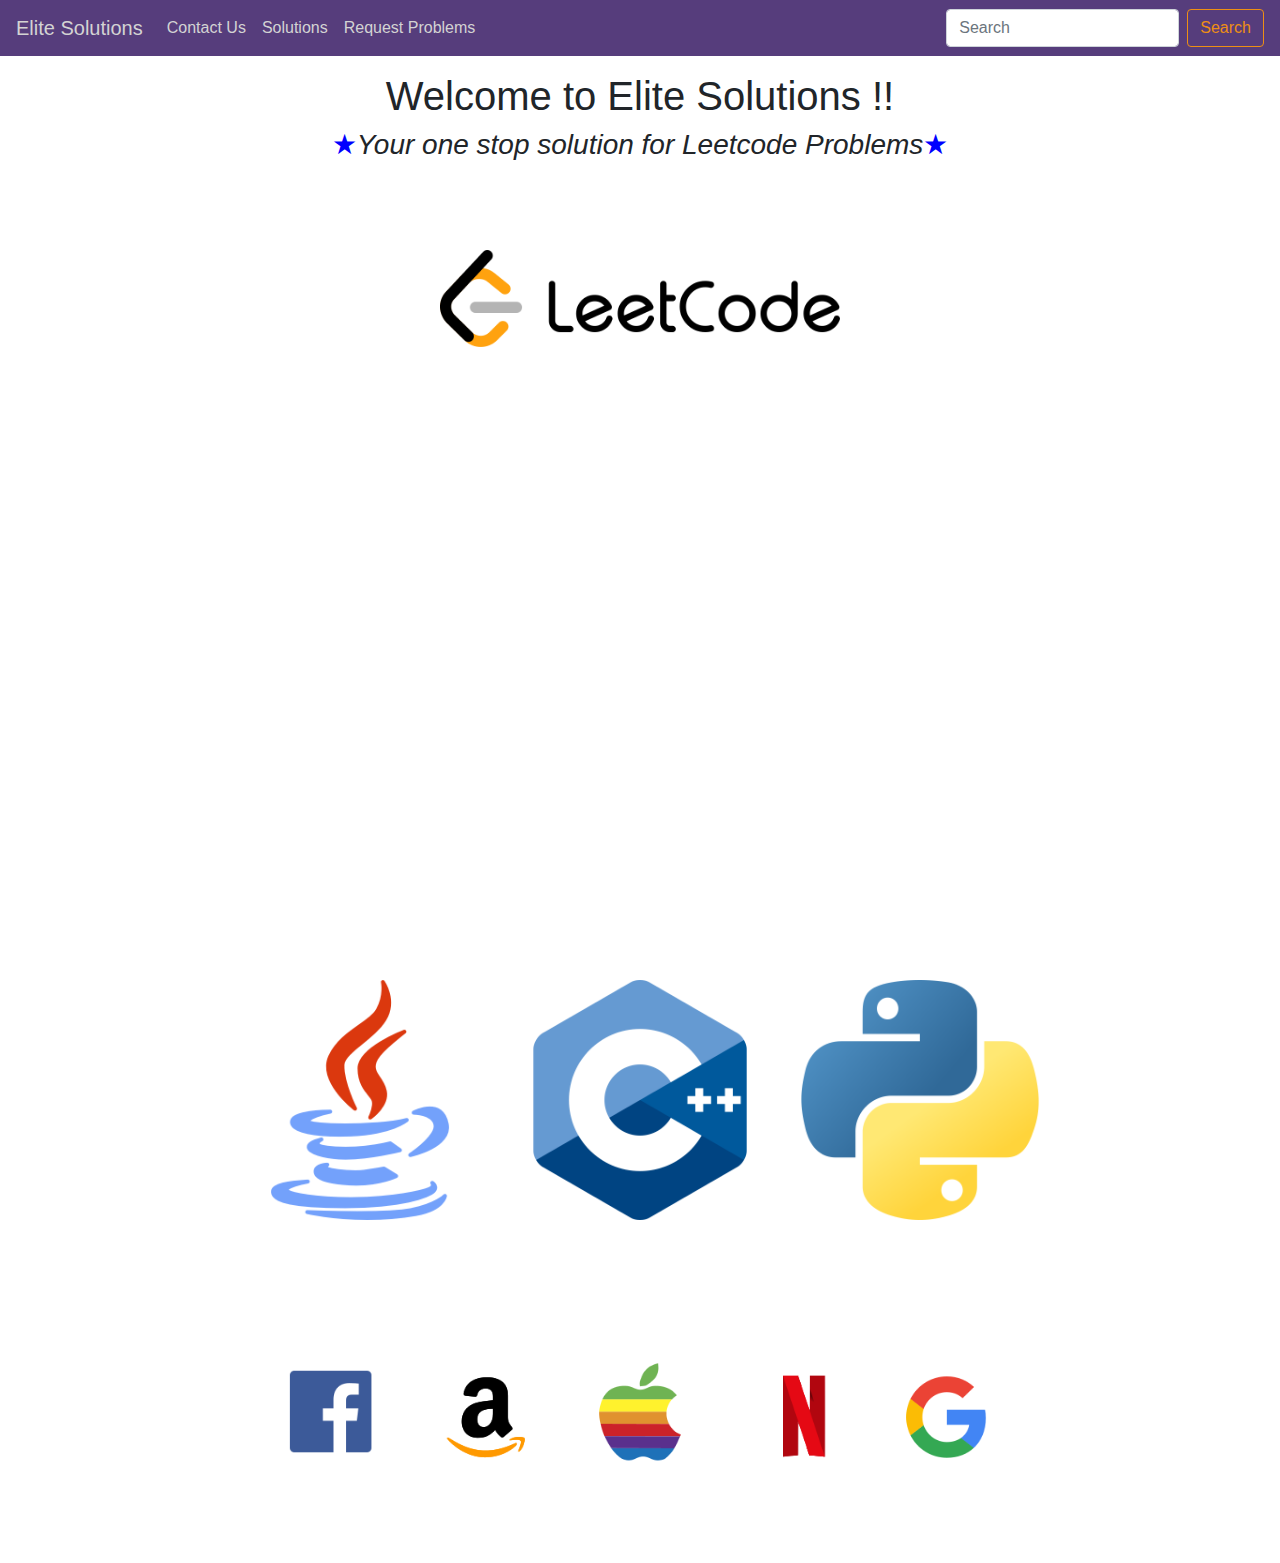
<file: index.html>
<html lang="en">
	<head>
		<meta charset="UTF-8" />
		<meta http-equiv="X-UA-Compatible" content="IE=firefox" />
		<meta name="viewport" content="width=device-width, initial-scale=1.0" />
		<title>Elite Solutions</title>
		<link rel="stylesheet" href="styles.css" />
		<link
			rel="stylesheet"
			href="https://cdn.jsdelivr.net/npm/bootstrap@4.0.0/dist/css/bootstrap.min.css"
			integrity="sha384-Gn5384xqQ1aoWXA+058RXPxPg6fy4IWvTNh0E263XmFcJlSAwiGgFAW/dAiS6JXm"
			crossorigin="anonymous"
		/>
		
		<link rel="icon" type="image/x-icon" href="./Asset/favicon.jpg" />
		<Script defer src="App.js"></Script>
	</head>
	<body>
		<nav
			class="navbar navbar-expand-lg navbar_Custom"
			style="position: fixed; width: 100%"
		>
			<a class="navbar-brand" href="index.html">Elite Solutions</a>
			<button
				class="navbar-toggler"
				type="button"
				data-toggle="collapse"
				data-target="#navbarSupportedContent"
				aria-controls="navbarSupportedContent"
				aria-expanded="false"
				aria-label="Toggle navigation"
			>
				<span class="navbar-toggler-icon"></span>
			</button>

			<div class="collapse navbar-collapse" id="navbarSupportedContent">
				<ul class="navbar-nav mr-auto">
					<li class="nav-item active">
						<a class="nav-link" href="Forms.html">Contact Us </a>
					</li>
					<li class="nav-item">
						<a class="nav-link" href="ProblemList.html">Solutions</a>
					</li>
					<li class="nav-item">
						<a class="nav-link" href="#">Request Problems</a>
					</li>
				</ul>
				<form class="form-inline my-2 my-lg-0">
					<input
						class="form-control mr-sm-2"
						type="search"
						placeholder="Search"
						aria-label="Search"
					/>
					<button
						class="btn btn-outline-success my-2 my-sm-0"
						type="submit"
						style="color: rgb(238, 143, 20); border-color: rgb(238, 143, 20)"
					>Search</button>
				</form>
			</div>
		</nav>
		<br /><br /><br />
		<!----This is the end of bootstrap NavBar--->
		<h1>Welcome to Elite Solutions !!</h1>
		<h3>
			<span style="font-size: 100%; color: blue" id="star1">★</span
			><i>Your one stop solution for Leetcode Problems</i
			><span style="font-size: 100%; color: blue" id="star1">★</span>
		</h3>
		<br /><br />
		<img src="./Asset/leetcode.png" class="leetcode" />
		<article class="article">
			<br /><br /><br /><br /><br />
			<h2><i>Q)</i> What is Leet Code ?</h2>
			<p>
				<i><b>Ans) </b></i>&nbsp; LeetCode is one of the most well-known online
				judge platforms that you can use to practice your programming skills by
				solving coding questions. It has over 1,100 different problems, support
				for over 18 programming languages, and an active community that is
				always there to help you with the solutions you come up with. If your
				intention is to hone your coding skills, then this online judge platform
				is one of the best that you can use.
			</p>
			<br /><br /><br /><br />
			<h2><i>Q)</i> What is Elite Solutions?</h2>
			<p>
				<i><b>Ans)</b></i
				>We at Elite Solutions aim to provide simple and easy solutions to the
				leetcode problems to make your life a bit more easier 😉
			</p>
			<br />
			<h2 class="centerh2">
				<i
					><span style="font-size: 100%; color: blue" id="star1">★</span> We
					Provide Solutions in the following Languages:</i
				><span style="font-size: 100%; color: blue" id="star1">★</span>
			</h2>
		</article>
		<div class="languages">
			<img src="./Asset/java.png" class="java" />
			<img src="./Asset/cpp.png" class="cpp" />
			<img src="./Asset/python.png" class="python" />
		</div>
		<h2 class="centerh2">
			<i> Want to land a Job at: </i>
		</h2>
		<img src="./Asset/FAANG.png" class="faang" />
		<h2 class="centerh2">
			<i> Our solutions can help you on your journey !! </i>
		</h2>
	</body>
</html>
</file>
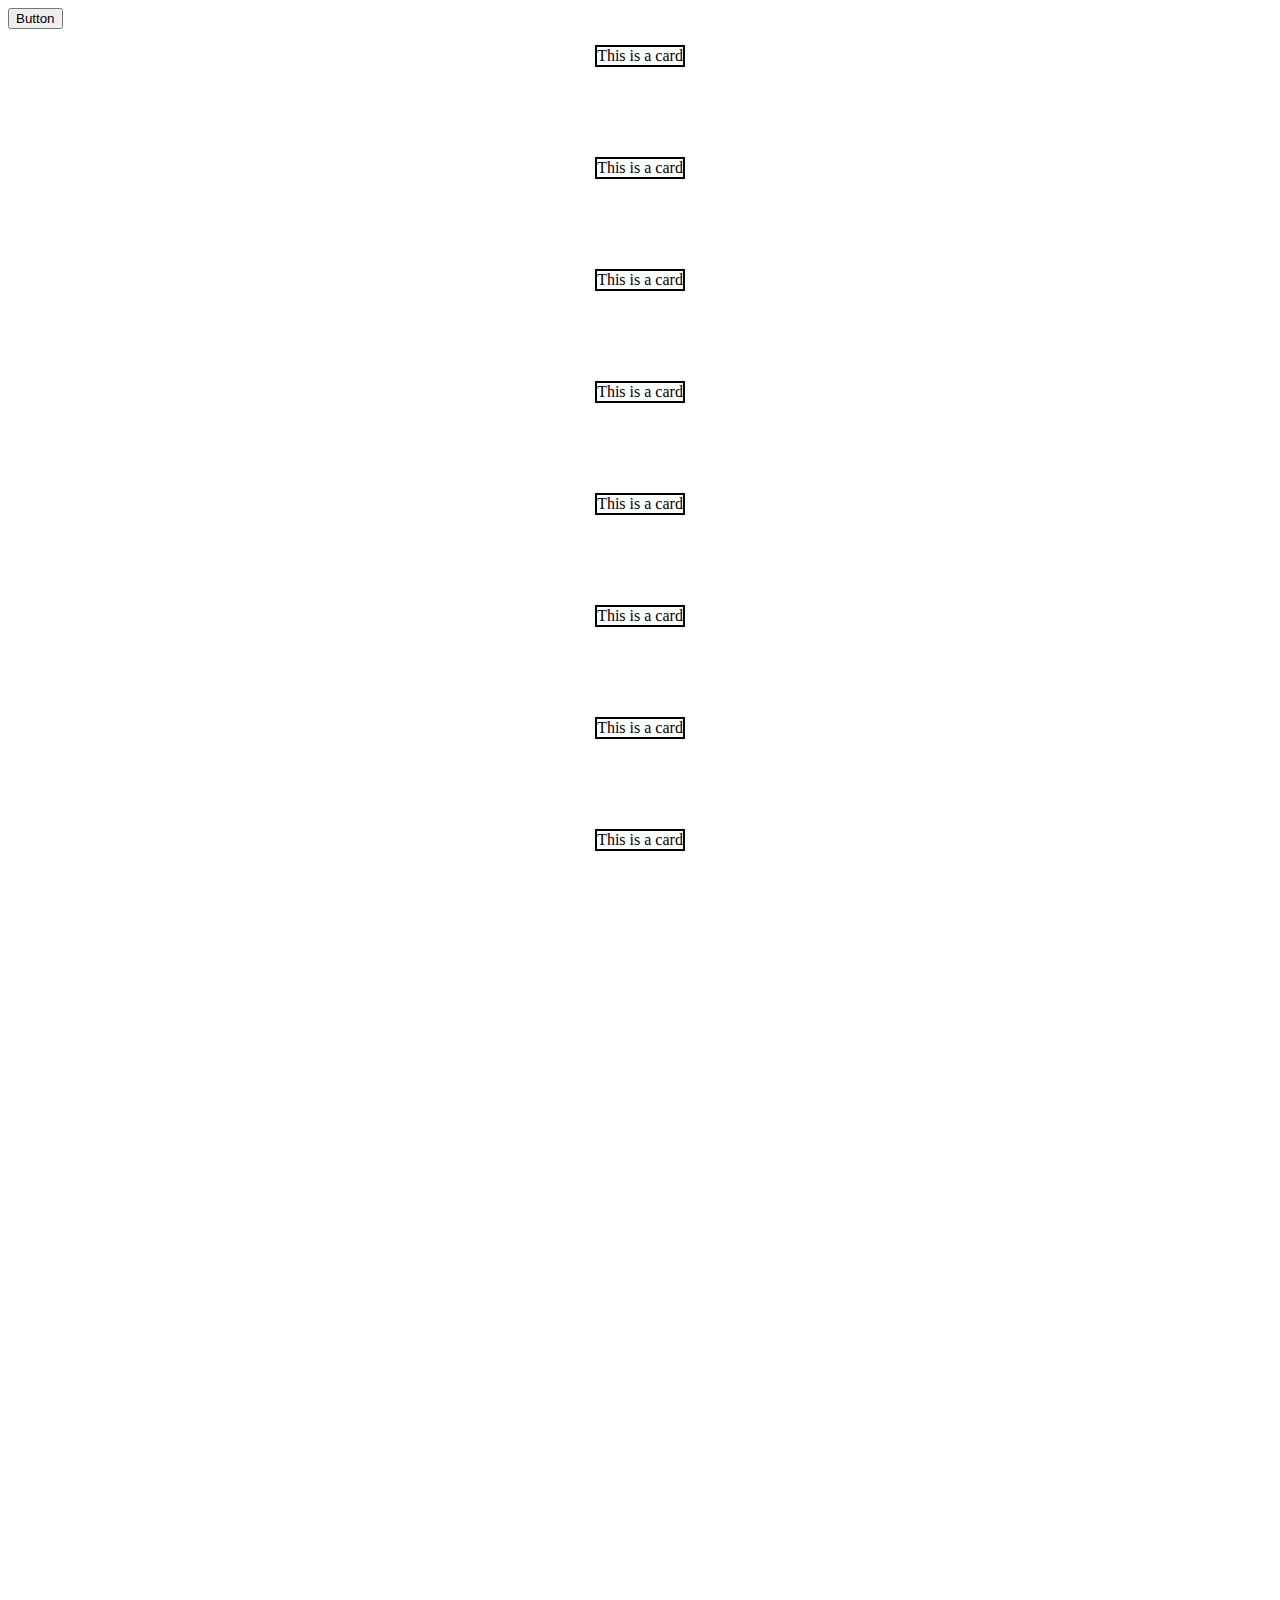
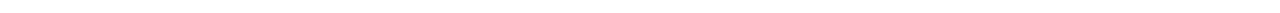
<file: cards.html>
<!DOCTYPE html>
<html lang="en">
<head>
    <meta charset="UTF-8">
    <meta http-equiv="X-UA-Compatible" content="IE=edge">
    <meta name="viewport" content="width=device-width, initial-scale=1.0">
    <title>Document</title>
    <script defer src="App.js"></script>
</head>
<body>
    <style>
        .cards{
            margin-left: auto;
            margin-right: auto;
            border: 2px solid black;
            width: fit-content;
            margin-bottom: 90px;
            opacity: 0;
            transition: all 5s;
        }
        .show{
            opacity: 1;
        }

    </style>
    <button onclick="ok()">Button</button>
    <p id="demo"></p>
    <div class="cards">This is a card</div>
    <div class="cards">This is a card</div>
    <div class="cards">This is a card</div>
    <div class="cards">This is a card</div>
    <div class="cards">This is a card</div>
    <div class="cards">This is a card</div>
    <div class="cards">This is a card</div>
    <div class="cards">This is a card</div>
    <div class="cards">This is a card</div>
    <div class="cards">This is a card</div>
    <div class="cards">This is a card</div>
    <div class="cards">This is a card</div>
    <div class="cards">This is a card</div>
    <div class="cards">This is a card</div>
    
    
    
</body>
<script>
    var i = 0
    let text = "okokokokokokokokokoko"
    function ok(){
        if(i<text.length){
            document.getElementById("demo").innerHTML+=text.charAt(i)
            i++
            setTimeout(ok,50)
        }
    }

</script>
</html>
</file>
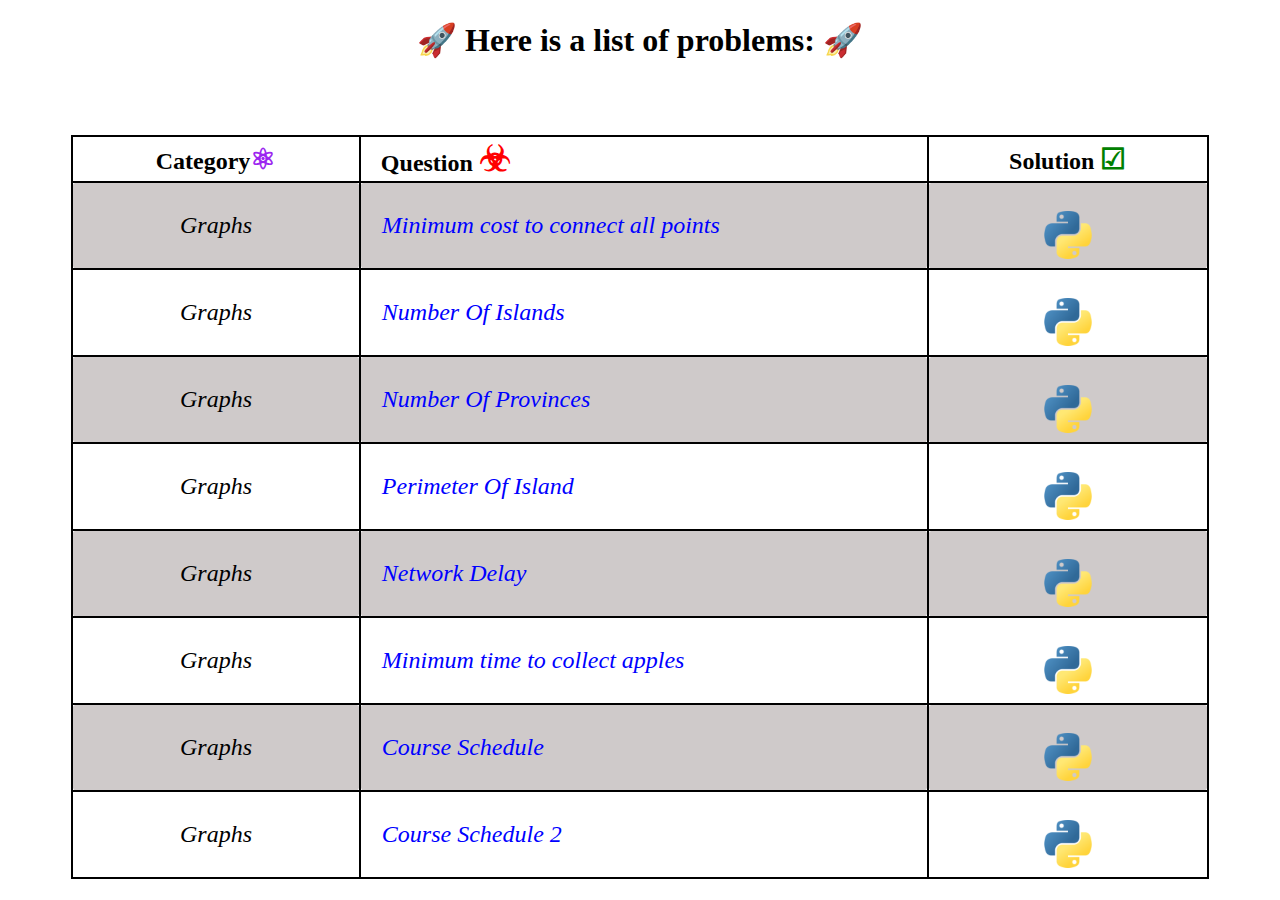
<file: ProblemList.html>
<!DOCTYPE html>
<html lang="en">
    <head>
        <title></title>
        <meta charset="UTF-8">
        <meta name="viewport" content="width=device-width, initial-scale=1">
        <link rel="stylesheet" href="styles.css" />
    </head>
    <body>
        <h1 style="text-align:center;">🚀 Here is a list of problems: 🚀</h1>
        <br><br><br>
        <table class="center" style="width: 90%;">

            <tr>
                <th >Category<span style="color:rgb(156, 38, 240); font-size: 120%;">&#9883</span></th>
                <th style="width: 50%; text-align: left; padding-left: 20px;" >Question   <span style="color: red; font-size: 150%;">&#9763</span></th>
                <th>Solution <span style="color: green; font-size: 120%;">&#9745</span></th>
            </tr>
            <tr >
                <td style="text-align: center;">
                    Graphs
                </td>
                <td>
                    <a href="https://leetcode.com/problems/min-cost-to-connect-all-points/">Minimum cost to connect all points</a> 
                </td>
                <td style="text-align: center;">
                    <a href="#"><img src="./Asset/python.png" class="pythonSolution" alt=""></a>
                </td>
            </tr>

            <tr >
                <td style="text-align: center;">
                    Graphs
                </td>
                <td>
                    <a href="https://leetcode.com/problems/number-of-islands/">Number Of Islands</a> 
                </td>
                <td style="text-align: center;">
                    <a href="#"><img src="./Asset/python.png" class="pythonSolution" alt=""></a>
                </td>
            </tr>

            <tr >
                <td style="text-align: center;">
                    Graphs
                </td>
                <td>
                    <a href="https://leetcode.com/problems/number-of-provinces/">Number Of Provinces</a> 
                </td>
                <td style="text-align: center;">
                    <a href="#"><img src="./Asset/python.png" class="pythonSolution" alt=""></a>
                </td>
            </tr>

            <tr >
                <td style="text-align: center;">
                    Graphs
                </td>
                <td>
                    <a href="https://leetcode.com/problems/island-perimeter/">Perimeter Of Island</a> 
                </td>
                <td style="text-align: center;">
                    <a href="#"><img src="./Asset/python.png" class="pythonSolution" alt=""></a>
                </td>
            </tr>

            
            <tr >
                <td style="text-align: center;">
                    Graphs
                </td>
                <td>
                    <a href="https://leetcode.com/problems/network-delay-time/">Network Delay</a> 
                </td>
                <td style="text-align: center;">
                    <a href="#"><img src="./Asset/python.png" class="pythonSolution" alt=""></a>
                </td>
            </tr>

            <tr >
                <td style="text-align: center;">
                    Graphs
                </td>
                <td>
                    <a href="https://leetcode.com/problems/minimum-time-to-collect-all-apples-in-a-tree/">Minimum time to collect apples</a> 
                </td>
                <td style="text-align: center;">
                    <a href="#"><img src="./Asset/python.png" class="pythonSolution" alt=""></a>
                </td>
            </tr>

            <tr >
                <td style="text-align: center;">
                    Graphs
                </td>
                <td>
                    <a href="https://leetcode.com/problems/course-schedule/">Course Schedule</a> 
                </td>
                <td style="text-align: center;">
                    <a href="#"><img src="./Asset/python.png" class="pythonSolution" alt=""></a>
                </td>
            </tr>
            
            <tr >
                <td style="text-align: center;">
                    Graphs
                </td>
                <td>
                    <a href="https://leetcode.com/problems/course-schedule-ii/">Course Schedule 2</a> 
                </td>
                <td style="text-align: center;">
                    <a href="#"><img src="./Asset/python.png" class="pythonSolution" alt=""></a>
                </td>
            </tr>

                
            
        </table>
            
    </body>
</html>
</file>
<file: styles.css>
p {
	font-size: 20px;
}

h1 {
	text-align: center;
}
h2 {
	font-size: xx-large;
}
h3 {
	text-align: center;
	font-size: x-large;
}

.centerh2 {
	opacity: 0;
	text-align: center;
}
.navbar_Custom {
	background-color: #563d7c !important;
	z-index: 1;
}
.navbar_Custom a {
	color: white;
}
.navbar_Custom a {
	color: lightgray;
}
.navbar_Custom a:hover {
	color: white;
}
.leetcode {
	display: block;
	margin: 2rem auto 2rem auto;
	width: 25rem;
}
.languages {
	
	margin: 3rem 0 3rem 0;
	padding: 0 15rem 0 15rem;
	display: flex;
	justify-content: space-between;
	
}
.java {
	width: 15rem;
}
.cpp {
	width: 15rem;
}
.python {
	width: 15rem;
}
.faang {
	display: block;
	margin: 2rem auto 2rem auto;
	width: 50rem;
}
.article {
	margin: 0 2rem 0 2rem;
	opacity: 0;
}
.show{
	opacity: 1;
}
table,td{
	border:2px solid black;
	border-collapse: collapse;
	border-radius:6px;
}

tr:nth-child(even) {
	border: 2px solid black;
	background-color: #cfcaca
  }
table th{
	border: 2px solid black;
	background-color: white;
	color: black;
}
.center {
	margin-right: auto;
	margin-left: auto;
}
.center th {
	font-size: x-large;
}
.center td {
	font-size: x-large;
	font-style: italic;
}
.center a {
	text-decoration: none;
	color: blue;
	padding-left: 20px;
}
.center a:hover {
	color: red;
}
.center a:visited {
	color: green;
}
.pythonSolution {
	display: block;
	margin: 0 auto 0 auto;
	padding-bottom: 0.5rem;
	width: 3rem;
}
</file>
